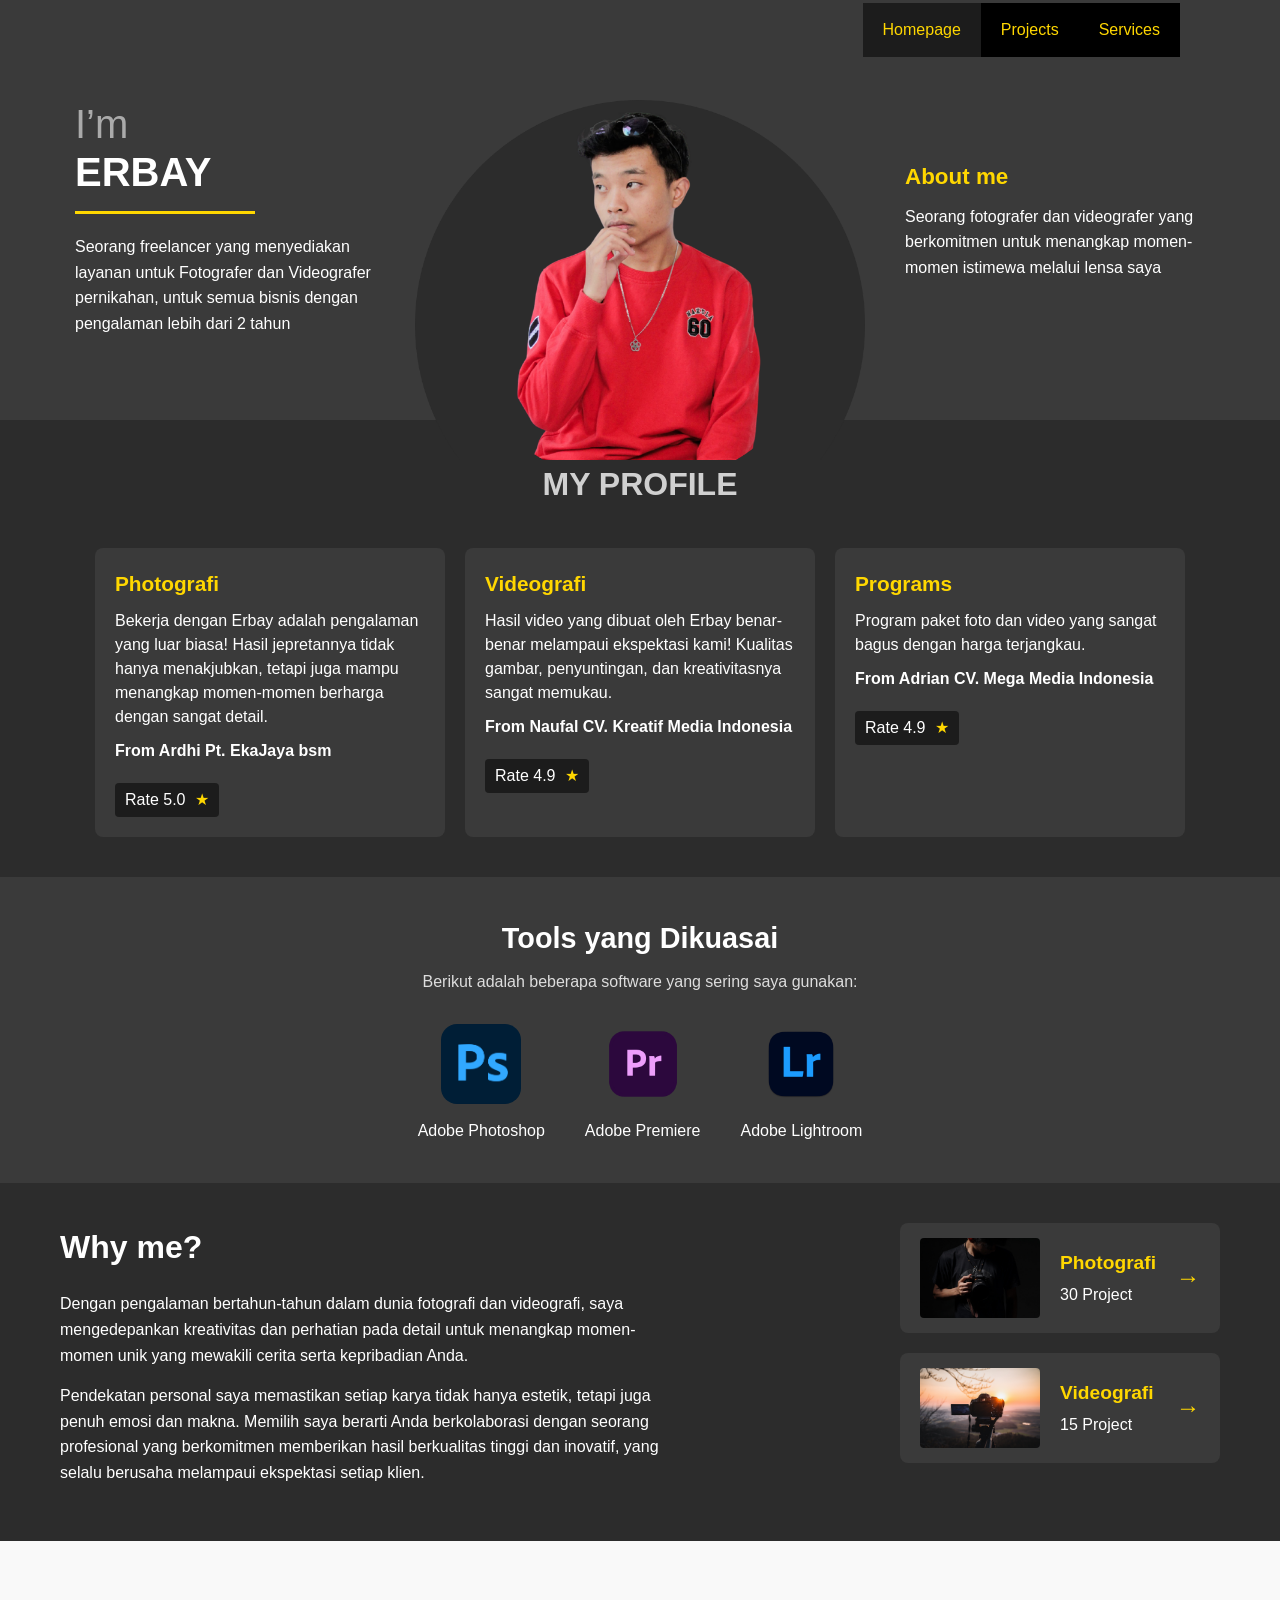
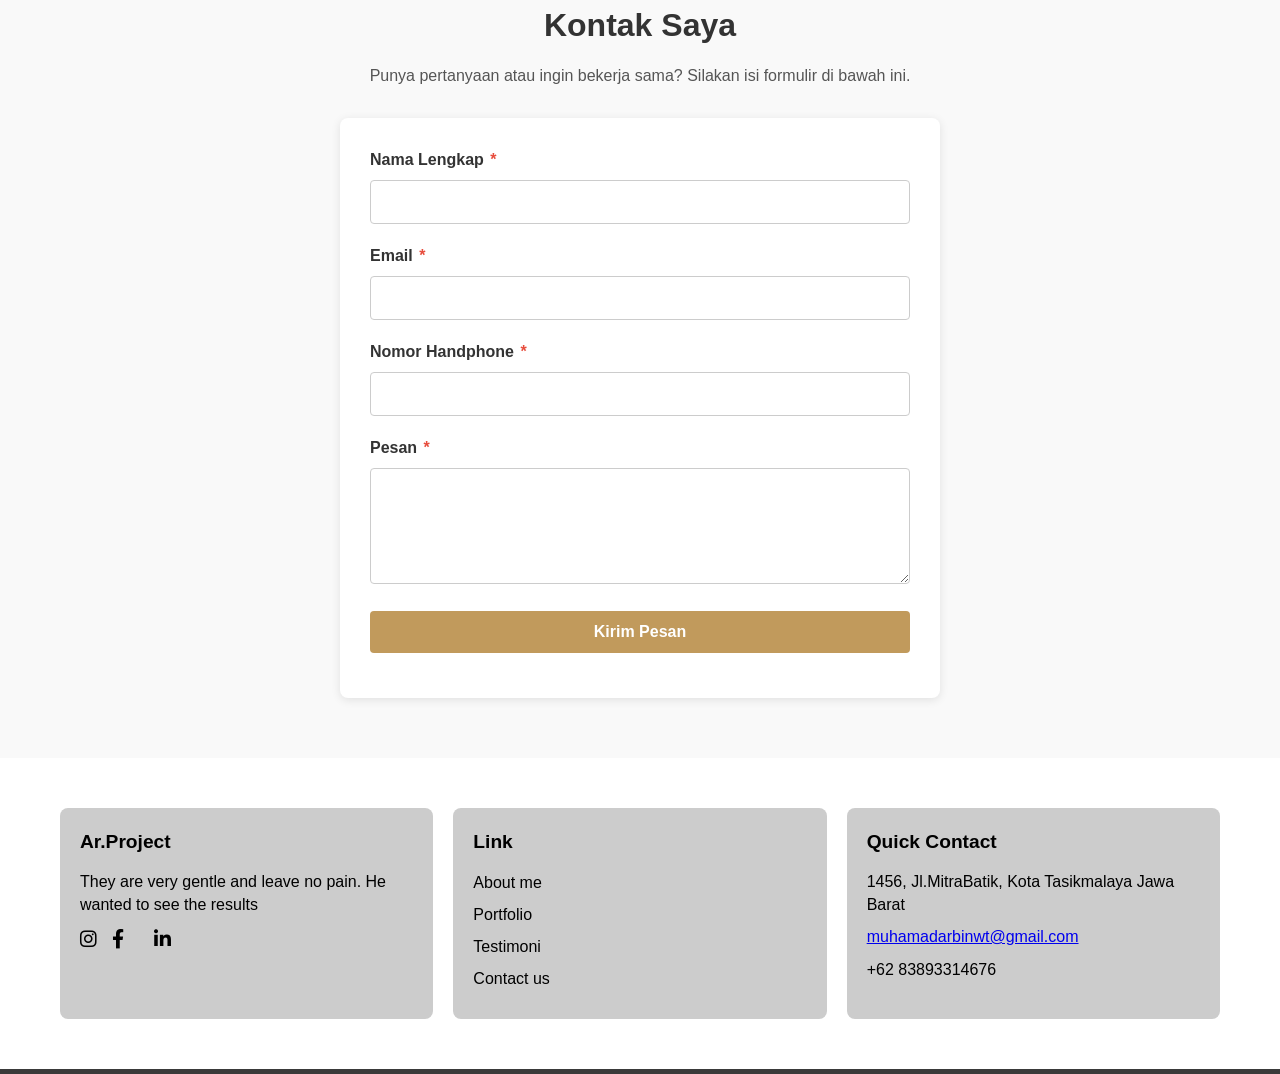
<file: index.html>
<!DOCTYPE html>
<html lang="id">
<head>
    <meta charset="UTF-8" />
    <meta name="viewport" content="width=device-width, initial-scale=1.0">
    <title>Erbay Portfolio</title>
    <!-- Link to Font Awesome for Icons -->
    <link rel="stylesheet" href="https://cdnjs.cloudflare.com/ajax/libs/font-awesome/6.0.0/css/all.min.css" integrity="sha512-9usAa10IRO0HhonpyAIVpjrylPvoDwiPUiKdWk5t3PyolY1cOd4DSE0Ga+ri4AuTroPR5aQvXU9xC6qOPnzFeg==" crossorigin="anonymous" referrerpolicy="no-referrer" />
    <!-- Link to Your CSS File -->
    <link rel="stylesheet" href="CSS/styles.css">
</head>
<body>

    <!-- Hamburger Menu Button (Visible on Mobile) -->
    <button class="hamburger-menu" id="hamburger-menu" aria-label="Toggle Menu" aria-expanded="false">
        <i class="fas fa-bars"></i> <!-- Hamburger Icon -->
    </button>

    <nav id="main-nav">
        <!-- Close Menu Button (Inside Nav, Visible when Sidebar is Open on Mobile) -->
        <button class="close-menu" id="close-menu" aria-label="Close Menu">
            <i class="fas fa-times"></i> <!-- Close Icon -->
        </button>
        <ul>
            <!-- Add class="active" to the currently active page -->
            <li><a href="#" class="active">Homepage</a></li>
            <li><a href="#">Projects</a></li>
            <li><a href="#">Services</a></li>
        </ul>
    </nav>

    <!-- Hero Section -->
    <section class="hero">
        <div class="hero-left">
            <h2>
                <span>I’m</span><br>
                ERBAY
            </h2>
            <div class="yellow-line"></div>
            <p>
                Seorang freelancer yang menyediakan layanan untuk Fotografer dan Videografer pernikahan,
                untuk semua bisnis dengan pengalaman lebih dari 2 tahun
            </p>
        </div>
        <div class="hero-image">
            <img src="img/Profil.png" alt="Foto Erbay">
        </div>
        <div class="hero-right">
            <h3>About me</h3>
            <p>
                Seorang fotografer dan videografer yang berkomitmen untuk menangkap
                momen-momen istimewa melalui lensa saya
            </p>
        </div>
    </section>

    <!-- Profile Banner -->
    <section class="profile-banner">
        <h2>MY PROFILE</h2>
    </section>

    <!-- Bagian Testimoni dan Deskripsi Layanan -->
    <section class="testimoni">
        <article>
            <h3>Photografi</h3>
            <p>
                Bekerja dengan Erbay adalah pengalaman yang luar biasa! Hasil
                jepretannya tidak hanya menakjubkan, tetapi juga mampu menangkap
                momen-momen berharga dengan sangat detail.
            </p>
            <p><strong>From Ardhi Pt. EkaJaya bsm</strong></p>
            <div class="rating">Rate 5.0 <span class="star">★</span></div>
        </article>
        <article>
            <h3>Videografi</h3>
            <p>
                Hasil video yang dibuat oleh Erbay benar-benar melampaui ekspektasi
                kami! Kualitas gambar, penyuntingan, dan kreativitasnya sangat
                memukau.
            </p>
            <p><strong>From Naufal CV. Kreatif Media Indonesia</strong></p>
            <div class="rating">Rate 4.9 <span class="star">★</span></div>
        </article>
        <article>
            <h3>Programs</h3>
            <p>
                Program paket foto dan video yang sangat bagus dengan harga
                terjangkau.
            </p>
            <p><strong>From Adrian CV. Mega Media Indonesia</strong></p>
            <div class="rating">Rate 4.9 <span class="star">★</span></div>
        </article>
    </section>

    <!-- Bagian Tools -->
    <section class="tools">
        <h2>Tools yang Dikuasai</h2>
        <p>Berikut adalah beberapa software yang sering saya gunakan:</p>
        <ul>
            <li>
                <img src="img/Potoshop.png" alt="Photoshop Logo" />
                <span>Adobe Photoshop</span>
            </li>
            <li>
                <img src="img/Premiere.png" alt="Premiere Logo" />
                <span>Adobe Premiere</span>
            </li>
            <li>
                <img src="img/Lightroom.png" alt="Lightroom Logo" />
                <span>Adobe Lightroom</span>
            </li>
        </ul>
    </section>

    <!-- Bagian Mengapa Memilih Saya -->
    <section class="why-me">
        <div class="why-me-text">
            <h2>Why me?</h2>
            <p>
                Dengan pengalaman bertahun-tahun dalam dunia fotografi dan videografi,
                saya mengedepankan kreativitas dan perhatian pada detail untuk
                menangkap momen-momen unik yang mewakili cerita serta kepribadian
                Anda.
            </p>
            <p>
                Pendekatan personal saya memastikan setiap karya tidak hanya estetik,
                tetapi juga penuh emosi dan makna. Memilih saya berarti Anda
                berkolaborasi dengan seorang profesional yang berkomitmen memberikan
                hasil berkualitas tinggi dan inovatif, yang selalu berusaha melampaui
                ekspektasi setiap klien.
            </p>
        </div>
        <div class="projects">
            <article>
                <img src="img/Fotografer.jpg" alt="Fotografer" />
                <div class="project-info">
                    <h3>Photografi</h3>
                    <p>30 Project</p>
                </div>
                <span class="arrow">→</span>
            </article>
            <article>
                <img src="img/Videograph.jpg" alt="Videografer" />
                <div class="project-info">
                    <h3>Videografi</h3>
                    <p>15 Project</p>
                </div>
                <span class="arrow">→</span>
            </article>
        </div>
    </section>

     <!-- ========== Contact Form Section ========== -->
     <section class="contact-form-section" id="contact">
        <h2>Kontak Saya</h2>
        <p>Punya pertanyaan atau ingin bekerja sama? Silakan isi formulir di bawah ini.</p>

        <form id="contactForm" class="contact-form" novalidate>
            <div class="form-group">
                <label for="nama">Nama Lengkap <span class="required">*</span></label>
                <input type="text" id="nama" name="nama" required maxlength="50">
                <div class="error-message" id="nama-error"></div>
            </div>

            <div class="form-group">
                <label for="email">Email <span class="required">*</span></label>
                <input type="email" id="email" name="email" required maxlength="100">
                <div class="error-message" id="email-error"></div>
            </div>

            <div class="form-group">
                <label for="telepon">Nomor Handphone <span class="required">*</span></label>
                <input type="tel" id="telepon" name="telepon" required maxlength="15">
                <div class="error-message" id="telepon-error"></div>
            </div>

            <div class="form-group">
                <label for="pesan">Pesan <span class="required">*</span></label>
                <textarea id="pesan" name="pesan" rows="5" required maxlength="500"></textarea>
                <div class="error-message" id="pesan-error"></div>
            </div>

            <button type="submit" class="submit-button">Kirim Pesan</button>
            <div id="form-status" style="margin-top: 15px;"></div> <!-- General form status message -->
        </form>
    </section>
    <!-- ========== End Contact Form Section ========== -->

    <!-- Bagian Footer -->
    <footer class="footer">
        <div class="footer-col">
            <h4>Ar.Project</h4>
            <p>
                They are very gentle and leave no pain. He wanted to see the results
            </p>
            <div class="footer-social">
                <a href="#" aria-label="Instagram"><i class="fab fa-instagram"></i></a>
                <a href="#" aria-label="Facebook"><i class="fab fa-facebook-f"></i></a>
                <a href="#" aria-label="X (Twitter)"><i class="fab fa-x-twitter"></i></a>
                <a href="#" aria-label="LinkedIn"><i class="fab fa-linkedin-in"></i></a>
            </div>
        </div>
        <div class="footer-col">
            <h4>Link</h4>
            <ul>
                <li><a href="#">About me</a></li>
                <li><a href="#">Portfolio</a></li>
                <li><a href="#">Testimoni</a></li>
                <li><a href="#">Contact us</a></li>
            </ul>
        </div>
        <div class="footer-col">
            <h4>Quick Contact</h4>
            <p>1456, Jl.MitraBatik, Kota Tasikmalaya Jawa Barat</p>
            <p><a href="mailto:muhamadarbinwt@gmail.com">muhamadarbinwt@gmail.com</a></p>
            <p>+62 83893314676</p>
        </div>
    </footer>

    <!-- Link to Your JavaScript File -->
    <script src="js/script.js"></script>
    <!-- Letakkan sebelum tag </body> penutup -->
    <script src="https://code.jquery.com/jquery-3.7.1.min.js" integrity="sha256-/JqT3SQfawRcv/BIHPThkBvs0OEvtFFmqPF/lYI/Cxo=" crossorigin="anonymous"></script>
</body>
</html>
</file>
<file: CSS/styles.css>
/* Reset dasar */
* {
  margin: 0;
  padding: 0;
  box-sizing: border-box;
}

/* Pengaturan font dan warna background utama */
body {
  font-family: Arial, sans-serif;
  /* background-color: #2c2c2c; Warna abu gelap */
  color: #dadada;
  line-height: 1.5;
}

/* Navigasi */
nav {
  /* Bagian ini mengatur jarak atas-bawah dan kiri-kanan */
  padding: 0 100px; 
  /* Jika ingin posisi menu di kanan, kita bisa pakai flex di sini */
  display: flex;
  justify-content: flex-end;
  align-items: center;
  height: 60px;
}

/* Menghilangkan bullet dan menata menu secara horizontal */
nav ul {
  list-style: none;
  display: flex;
  margin: 0;
  padding: 0;
  background-color: #000000; /* Latar belakang strip hitam di area menu */
}

/* Style link */
nav ul li a {
  display: block; /* Supaya padding klik bisa penuh */
  text-decoration: none;
  color: #ffd700; /* Warna emas */
  padding: 15px 20px; 
  font-weight: 500;
  transition: background-color 0.3s, color 0.3s;
}

/* Hover: ubah warna latar link saat disorot */
nav ul li a:hover {
  background-color: #1c1c1c;
}

/* Active: menu yang sedang “terpilih” */
nav ul li a.active {
  background-color: #1c1c1c; /* Latar sedikit lebih terang/gelap */
}

/* Reset margin & padding dasar */
* {
  margin: 0;
  padding: 0;
  box-sizing: border-box;
}

/* Warna latar belakang utama dan font dasar */
body {
  background-color: #3a3a3a; /* abu-abu gelap */
  font-family: sans-serif;
  color: #ffffff;
}

/* Hero wrapper */
.hero {
  display: flex;
  align-items: flex-end;   /* bagian bawah kolom sejajar */
  justify-content: center; /* menempatkan ketiga kolom di tengah secara horizontal */
  max-width: 1200px;       /* batas lebar hero */
  margin: 0 auto;          /* agar hero berada di tengah layar */
  padding: 40px 20px;      /* ruang dalam hero */
  background-color: #3a3a3a;
}

/* Kolom kiri */
.hero-left {
  /* Tetapkan lebar agar teks tidak melar */
  width: 300px;
  margin-right: 20px;
  align-self: flex-start; /* Supaya teks menempel di atas */
}
.hero-left h2 {
  font-size: 2.5rem;
  line-height: 1.2;
  margin-bottom: 10px;
}
.hero-left h2 span {
  color: #aaaaaa;
  font-weight: 300;
}
.yellow-line {
  width: 60%;
  height: 3px;
  background-color: #ffd700;
  margin: 15px 0 20px;
}
.hero-left p {
  font-size: 1rem;
  line-height: 1.6;
}

/* Foto profil (kolom tengah) */
.hero-image {
  flex: 0 0 auto; /* ukuran menyesuaikan gambar, tidak melebar */
  margin: 0 20px; /* jarak kiri-kanan */
}
.hero-image img {
  width: 450px;     /* perbesar gambar sesuai kebutuhan */
  height: auto;
  display: block;
  margin-bottom: -40px; /* dorong ke bawah agar menempel banner */
}

/* Kolom kanan */
.hero-right {
  width: 300px;
  margin-left: 20px;
  align-self: flex-start; /* teks di atas */
  margin-top: 60px;       /* tambahkan margin-top agar bergeser ke bawah */
}
.hero-right h3 {
  color: #ffd700;
  font-size: 1.4rem;
  margin-bottom: 10px;
}
.hero-right p {
  line-height: 1.6;
}

/* Banner MY PROFILE */
.profile-banner {
  background-color: #2c2c2c;
  text-align: center;
  padding: 40px 0;
  margin-top: -40px; /* naik agar menempel dengan foto */
}
.profile-banner h2 {
  font-size: 2rem;
  color: #d0d0d0;
  text-transform: uppercase;
  font-weight: 700;
}

/* Responsif: layar sempit */
@media (max-width: 768px) {
  .hero {
    flex-direction: column;
    align-items: center;
  }
  .hero-left, .hero-right {
    width: 100%;
    max-width: 400px;
    margin: 10px 0;
    text-align: center;
    align-self: center;
  }
  .hero-image {
    margin: 20px 0;
  }
  .hero-image img {
    margin-bottom: -20px; /* kurangi negatif margin agar tak terlalu menjorok */
  }
  .profile-banner {
    margin-top: -20px;
  }
}



/* Bagian Testimoni dan Deskripsi Layanan */
section.testimoni {
  display: flex;
  flex-wrap: wrap;
  gap: 20px;
  padding: 0 20px 40px;
  justify-content: center;
  background-color: #2c2c2c;
  /* Anda bisa atur background section di sini jika mau
     misalnya:  */
}

section.testimoni article {
  background-color: #3a3a3a; /* warna abu-abu gelap */
  flex: 1 1 250px;
  max-width: 350px;
  padding: 20px;
  border-radius: 8px;
  color: #ffffff; /* teks putih */
}

/* Judul di dalam card */
section.testimoni article h3 {
  font-size: 1.3rem;
  margin-bottom: 10px;
  color: #ffd700; /* emas */
}

/* Spasi paragraf dalam card */
section.testimoni article p {
  margin-bottom: 10px;
}

/* Kotak kecil untuk rating */
section.testimoni article .rating {
  display: inline-block;
  background-color: #1c1c1c;
  padding: 5px 10px;
  border-radius: 4px;
  color: #ffffff;
  margin-top: 10px;
}

/* Bintang emas di dalam rating */
section.testimoni article .rating .star {
  color: #ffd700;
  margin-left: 5px;
}


/* Bagian Tools */
section.tools {
  background-color: #3a3a3a; /* abu-abu gelap atau sesuai keinginan */
  padding: 40px 20px;
  text-align: center;
}

/* Judul dan paragraf penjelasan */
section.tools h2 {
  margin-bottom: 10px;
  font-size: 1.8rem;
}

section.tools p {
  margin-bottom: 30px; /* jarak di bawah paragraf sebelum list */
  color: #dddddd;
}

/* Daftar tools */
section.tools ul {
  list-style: none;
  display: flex;
  flex-wrap: wrap;
  justify-content: center;
  gap: 40px; /* jarak horizontal antar item */
  margin: 0;
  padding: 0;
}

/* Setiap item tool */
section.tools ul li {
  display: flex;
  flex-direction: column; /* gambar di atas teks */
  align-items: center;
  color: #ffffff;
}

/* Gambar tool */
section.tools ul li img {
  width: 80px;              /* ukuran ikon */
  height: 80px;             /* jika ingin kotak 1:1 */
  border-radius: 20%;       /* sudut agak melengkung */
  margin-bottom: 10px;      /* jarak ke teks */
  transition: transform 0.3s;
  object-fit: cover;        /* menjaga rasio gambar jika berbeda */
}

/* Efek hover pada ikon */
section.tools ul li img:hover {
  transform: scale(1.1);
}

/* Teks nama tool */
section.tools ul li span {
  font-size: 1rem;
  margin-top: 5px;
}


/* Bagian Why Me */
.why-me {
  display: flex;                 /* 2 kolom: teks kiri, project kanan */
  justify-content: space-between;
  align-items: flex-start;
  gap: 40px;                     /* jarak horizontal antara kolom */
  padding: 40px 60px;            /* jarak dalam section */
  color: #ffffff;                /* teks putih di atas latar gelap */
  background-color: #2c2c2c;     /* latar belakang gelap (opsional) */
}

.why-me-text {
  flex: 1;                       /* kolom kiri lebih fleksibel */
  max-width: 600px;             /* batas lebar kolom teks */
}

.why-me-text h2 {
  font-size: 2rem;
  margin-bottom: 20px;
}

.why-me-text p {
  margin-bottom: 15px;
  line-height: 1.6;
}

/* Kolom kanan untuk project */
.projects {
  display: flex;
  flex-direction: column;        /* tumpuk 2 card secara vertikal */
  gap: 20px;
}

/* Masing-masing card project */
.projects article {
  display: flex;
  align-items: center;           /* gambar, teks, dan panah sejajar secara vertikal */
  gap: 20px;
  background-color: #3a3a3a;     /* latar card */
  border-radius: 8px;
  padding: 15px 20px;
}

/* Gambar dalam card */
.projects article img {
  width: 120px;
  height: 80px;                  /* contoh proporsi, silakan disesuaikan */
  object-fit: cover;
  border-radius: 4px;
}

/* Teks judul project (Photografi/Videografi) */
.projects article h3 {
  color: #ffd700;                /* emas */
  margin-bottom: 5px;
  font-size: 1.2rem;
}

/* Teks jumlah project */
.projects article p {
  margin: 0;
  color: #ffffff;
}

/* Panah di ujung kanan card */
.arrow {
  margin-left: auto;             /* dorong panah ke paling kanan */
  font-size: 1.5rem;
  color: #ffd700;                /* emas */
}


/* ---------------------
   Footer
   --------------------- */
   .footer {
    display: flex;
    flex-wrap: wrap;
    justify-content: space-between;
    background-color: #ffffff;  /* latar belakang gelap */
    padding: 40px 60px;         /* jarak dalam footer */
    color: #ffffff;
    gap: 20px;
  }
  
  /* Kolom dalam footer */
  .footer-col {
    flex: 1 1 200px;            /* agar minimal 200px, lalu melar sesuai ruang */
    margin: 10px 0;
  }
  
  /* Judul kolom (Ar.Project, Link, dsb) */
  .footer-col h4 {
    font-size: 1.2rem;
    margin-bottom: 15px;
    color: #000000;  /* warna teks judul (diganti agar sesuai gambar, misalnya hitam) */
    font-weight: 700;
  }
  
  /* Jika di gambar latar kolom footer tampak abu-abu, tambahkan background */
  .footer-col {
    background-color: #cccccc;  /* contoh abu-abu terang */
    border-radius: 8px;
    padding: 20px;
  }
  
  /* Teks paragraf dalam kolom footer */
  .footer-col p {
    margin-bottom: 10px;
    color: #000000; /* teks paragraf hitam, menyesuaikan background abu-abu */
    line-height: 1.4;
  }
  
  /* Daftar link di kolom Link */
  .footer-col ul {
    list-style: none;
    padding: 0;
    margin: 0;
  }
  
  .footer-col ul li {
    margin-bottom: 8px;
  }
  
  .footer-col ul li a {
    color: #000000;       /* link warna hitam */
    text-decoration: none;
    transition: color 0.3s;
  }
  
  /* Hover link: warna berganti, misal ke #333333 */
  .footer-col ul li a:hover {
    color: #333333;
  }
  
  /* Bagian media sosial (ikon) */
  .footer-social {
    display: flex;
    gap: 15px;
    margin-top: 10px;
  }
  
  /* Font Awesome icon style (jika dipakai) */
  .footer-social a {
    color: #000000;       /* warna ikon */
    font-size: 1.2rem;
    transition: color 0.3s;
  }
  
  .footer-social a:hover {
    color: #333333;
  }
  
  /* Responsif: jika layar sempit, kolom ditumpuk */
  @media (max-width: 768px) {
    .footer {
      flex-direction: column;
    }
  }
  
 /* Add Mobile Specific CSS Here (or move to styles.css) */

      /* Hamburger Button Styling */
      .hamburger-menu {
        display: none; /* Hidden by default on desktop */
        position: fixed; /* Or absolute relative to header */
        top: 15px;
        right: 20px;
        z-index: 1001; /* Ensure it's above the nav */
        background: none;
        border: none;
        font-size: 2rem; /* Adjust size */
        color: #333; /* Adjust color */
        cursor: pointer;
      }

      /* Sidebar Navigation Styling */
      @media (max-width: 768px) { /* Adjust breakpoint as needed */
        .hamburger-menu {
          display: block; /* Show hamburger on mobile */
        }

        nav {
          position: fixed;
          top: 0;
          right: 0;
          height: 100vh;
          width: 250px; /* Adjust width */
          background-color: #222; /* Dark background for sidebar */
          z-index: 1000;
          transform: translateX(100%); /* Hide sidebar off-screen */
          transition: transform 0.3s ease-in-out;
          padding-top: 60px; /* Space for close button */
          box-shadow: -2px 0 5px rgba(0,0,0,0.5);
        }

        nav.active {
          transform: translateX(0); /* Slide sidebar in */
        }

        nav ul {
          flex-direction: column; /* Stack links vertically */
          align-items: flex-start; /* Align links to the left */
          padding: 20px;
          margin-top: 20px; /* Add some space from the top/close button */
        }

        nav ul li {
          width: 100%; /* Make list items take full width */
          margin-bottom: 15px; /* Space between links */
        }

        nav ul li a {
          color: #fff; /* White text for links */
          padding: 10px 15px;
          display: block; /* Make links block-level */
          width: 100%;
          text-decoration: none;
          border-radius: 4px;
          transition: background-color 0.2s ease;
        }

        nav ul li a:hover,
        nav ul li a.active {
          background-color: #c19a6b; /* Highlight color on hover/active */
          color: #222; /* Dark text on highlight */
        }

        /* Close Button Styling */
        .close-menu {
            display: block; /* Show close button inside nav */
            position: absolute;
            top: 15px;
            right: 20px;
            background: none;
            border: none;
            font-size: 2rem; /* Adjust size */
            color: #fff; /* White color */
            cursor: pointer;
        }
      }

      /* Hide close button by default (it's only shown within the media query) */
      .close-menu {
          display: none;
      }

      /* Optional: Dim background when sidebar is open */
      body.sidebar-open::before {
        content: '';
        position: fixed;
        top: 0;
        left: 0;
        width: 100%;
        height: 100%;
        background-color: rgba(0, 0, 0, 0.5);
        z-index: 999; /* Below sidebar, above content */
        opacity: 1;
        transition: opacity 0.3s ease-in-out;
      }
      body::before {
        /* Default state - hidden */
        content: '';
        position: fixed;
        top: 0;
        left: 0;
        width: 100%;
        height: 100%;
        background-color: rgba(0, 0, 0, 0.5);
        z-index: 999;
        opacity: 0;
        pointer-events: none; /* Prevent interaction when hidden */
        transition: opacity 0.3s ease-in-out;
      }

      /* ===== Contact Form Section ===== */
.contact-form-section {
  padding: 60px 20px;
  background-color: #f9f9f9;
  text-align: center;
}

.contact-form-section h2 {
  margin-bottom: 15px;
  color: #333;
  font-size: 32px;
}

.contact-form-section p {
  margin-bottom: 30px;
  color: #555;
  max-width: 600px;
  margin-left: auto;
  margin-right: auto;
}

.contact-form {
  max-width: 600px;
  margin: 0 auto;
  background-color: #fff;
  padding: 30px;
  border-radius: 8px;
  box-shadow: 0 2px 10px rgba(0, 0, 0, 0.1);
  text-align: left;
}

.form-group {
  margin-bottom: 20px;
}

.form-group label {
  display: block;
  margin-bottom: 8px;
  font-weight: bold;
  color: #333;
}

.form-group label .required {
  color: #e74c3c; /* Red asterisk */
  margin-left: 2px;
}

.form-group input[type="text"],
.form-group input[type="email"],
.form-group input[type="tel"],
.form-group textarea {
  width: 100%;
  padding: 12px;
  border: 1px solid #ccc;
  border-radius: 4px;
  font-size: 16px;
  transition: border-color 0.3s ease;
}

.form-group input:focus,
.form-group textarea:focus {
  border-color: #c19a5c; /* Gold focus */
  outline: none;
}

.form-group textarea {
  resize: vertical;
  min-height: 100px;
}

/* Input error styling */
.form-group input.input-error,
.form-group textarea.input-error {
  border-color: #e74c3c; /* Red border for error */
  background-color: #fbecea;
}

.error-message {
  color: #e74c3c; /* Red error text */
  font-size: 0.9em;
  margin-top: 5px;
  display: none; /* Hidden by default */
}

.submit-button {
  background-color: #c19a5c; /* Gold button */
  color: white;
  padding: 12px 25px;
  border: none;
  border-radius: 4px;
  cursor: pointer;
  font-size: 16px;
  font-weight: bold;
  transition: background-color 0.3s ease;
  display: block;
  width: 100%;
  margin-top: 10px;
}

.submit-button:hover {
  background-color: #a7844a; /* Darker gold on hover */
}

#form-status {
  font-weight: bold;
  text-align: center;
}
#form-status.success {
  color: #2ecc71; /* Green for success */
}
#form-status.error {
  color: #e74c3c; /* Red for error */
}
</file>
